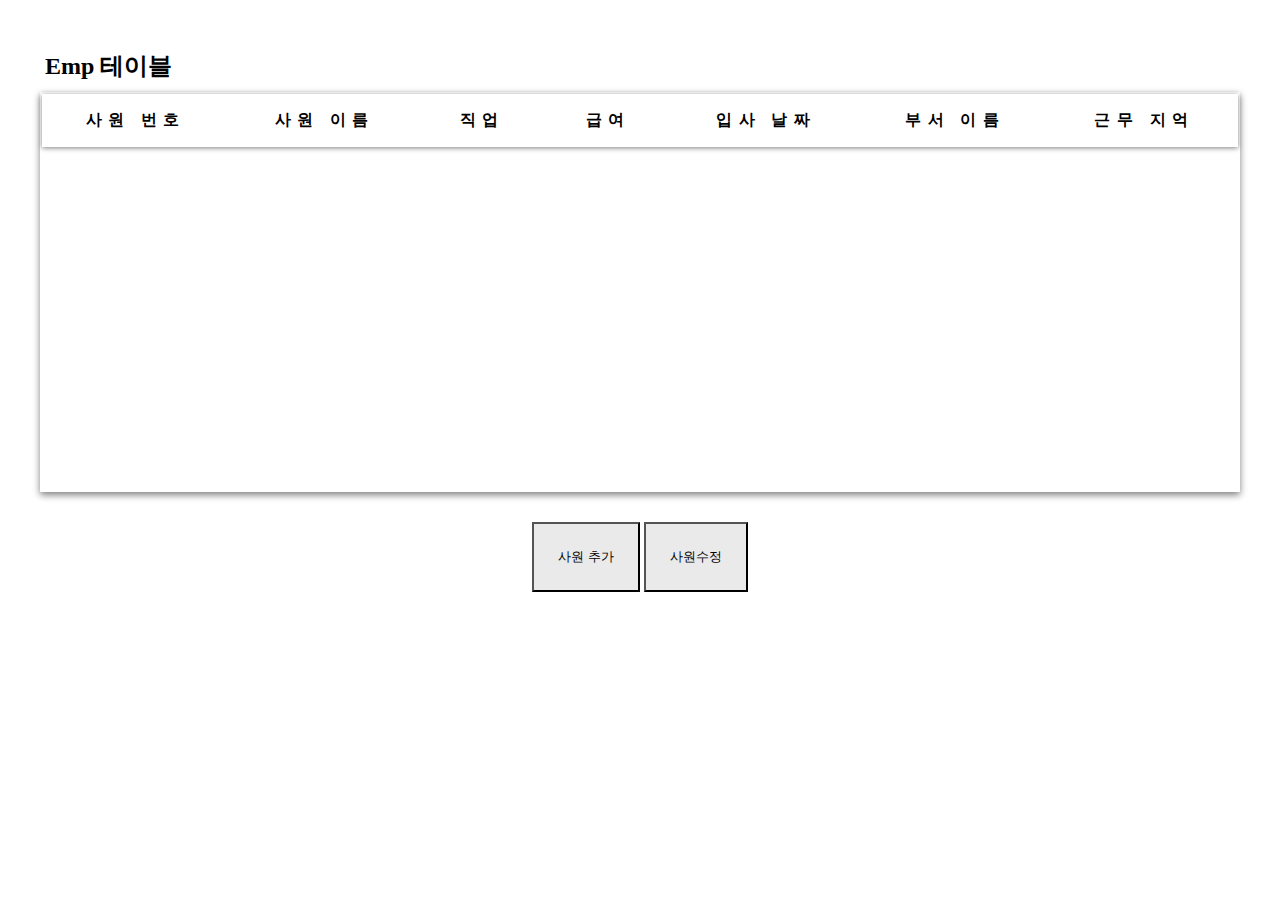
<file: index.html>
<!DOCTYPE html>
<html lang="en">
  <head>
    <meta charset="UTF-8" />
    <meta http-equiv="X-UA-Compatible" content="IE=edge" />
    <meta name="viewport" content="width=device-width, initial-scale=1.0" />
    <title>Document</title>
    <style>
      * {
        margin: 0;
        padding: 0;
        box-sizing: border-box;
      }
      .container {
        width: 1200px;
        margin: 50px auto;
      }
      .emp-table {
        width: 100%;
        height: 400px;
        box-shadow: 0 3px 7px grey;
        background-color: #ffffff;
      }
      tr {
        border: 1px solid #444444;
      }
      tr:nth-child(even) {
        background-color: #eaeaeb;
      }
      thead {
        box-shadow: 0 1px 5px grey;
      }
      th {
        padding: 1rem 2rem;
        letter-spacing: 0.4rem;
        font-size: 16px;
        font-weight: 800;
        text-align: center;
      }
      td {
        font-size: 18px;
        padding: 1rem 2rem;
        text-align: center;
      }
      h2 {
        margin: 10px 5px;
      }
      a {
        cursor: pointer;
      }
      .emp-enroll {
        margin: 30px auto;
        text-align: center;
      }
      .emp-enroll button {
        background-color: #eaeaeb;
        padding: 2%;
        cursor: pointer;
      }
    </style>
  </head>
  <body>
    <div class="container">
      <h2>Emp 테이블</h2>
      <table class="emp-table">
        <thead>
          <tr>
            <th>사원 번호</th>
            <th>사원 이름</th>
            <th>직업</th>
            <th>급여</th>
            <th>입사 날짜</th>
            <th>부서 이름</th>
            <th>근무 지억</th>
          </tr>
        </thead>
        <tbody id="Data"></tbody>
      </table>
      <div class="emp-enroll">
        <button id="btn" type="button">사원 추가</button>
        <button id="btn-Update" type="button">사원수정</button>
      </div>
    </div>
  </body>
  <!-- AjAX는 jquery에 있는 기능(함수) -->
  <script
    src="https://code.jquery.com/jquery-3.6.0.min.js"
    integrity="sha256-/xUj+3OJU5yExlq6GSYGSHk7tPXikynS7ogEvDej/m4="
    crossorigin="anonymous"
  ></script>
  <script>
    //********************************사원 조회 믿 HTML
    $.ajax({
      url: "http://localhost:8080/emp/all",
      type: "GET",
      dataType: "json",
      success: function (response) {
        console.log(response);
        var count = getCount(response); //함수호출
        console.log("부서번호가 30번인 사원 수 카운트 => " + count + "명");
        let html = "";
        for (var i = 0; i < response.length; ++i) {
          html +=
            "<tr><td><a onclick=removeEmp(" +
            response[i].empno +
            ")>" +
            response[i].empno +
            "</a></td><td>" +
            response[i].ename +
            "</td><td>" +
            response[i].job +
            "</td><td>" +
            response[i].sal +
            "</td><td>" +
            response[i].hiredate +
            "</td><td>" +
            response[i].dname +
            "</td><td>" +
            response[i].loc;
          +"</td></tr>";
        }
        $("#Data").append(html);
      },
      error: function (request, status, error) {
        console.log("에러내용은 ===>" + error);
      },
    });
    function removeEmp(empno) {
      //***************************사원 삭제
      if (confirm("정말로 사원을 삭제하겠습니까 ?")) {
        //confirm:타입boolean
        $.ajax({
          url: "http://localhost:8080/emp/empno/" + empno,
          type: "DELETE",
          dataType: "json",
          success: function (response) {
            if (response > 0) {
              location.reload();
            } else {
              alert("삭제X");
            }
          },
        });
      }
    }
    function getCount(response) {
      var count = 0;
      for (var i = 0; i < response.length; ++i) {
        if (response[i].deptno === 30) {
          ++count;
        }
      }
      return count;
    }

    $("#btn").click(function () {
      //**************************사원추가
      let jsonData = {
        ename: "홍길동",
        empno: 8090,
        job: "manager",
        sal: 3000,
        deptno: 20,
      };
      $.ajax({
        url: "http://localhost:8080/emp",
        type: "POST",
        contentType: "application/json", // 보낼 때 json 으로
        dataType: "json", //return값 json
        data: JSON.stringify(jsonData), //JSON.stringify을 안해주면 json을 문자로 인식
        success: function (response) {
          console.log(response);
          location.reload();
        },
      });
    });
    //*********************************************사원수정
    $("#btn-Update").click(function () {
      let jsonData = {
        job: "manager",
        sal: 5000,
      };
      let empno = 7902;
      $.ajax({
        url: "http://localhost:8080/spi/v1/emp/" + empno, //컨트롤러주소
        // url: "http://localhost:8080/spi/v1/emp/" + empno,
        type: "PATCH", //http 메소드 타입(GET,POST,DELETE,PATCH)
        contentType: "application/json", // 서버에게 json 으로 요청
        dataType: "json", //서버의 결과를 json로 응답받는다
        data: JSON.stringify(jsonData), //JSON.stringify을 안해주면 json을 문자로 인식
        success: function (response) {
          console.log(response);
          location.reload();
        },
      });
    });
  </script>
</html>
</file>
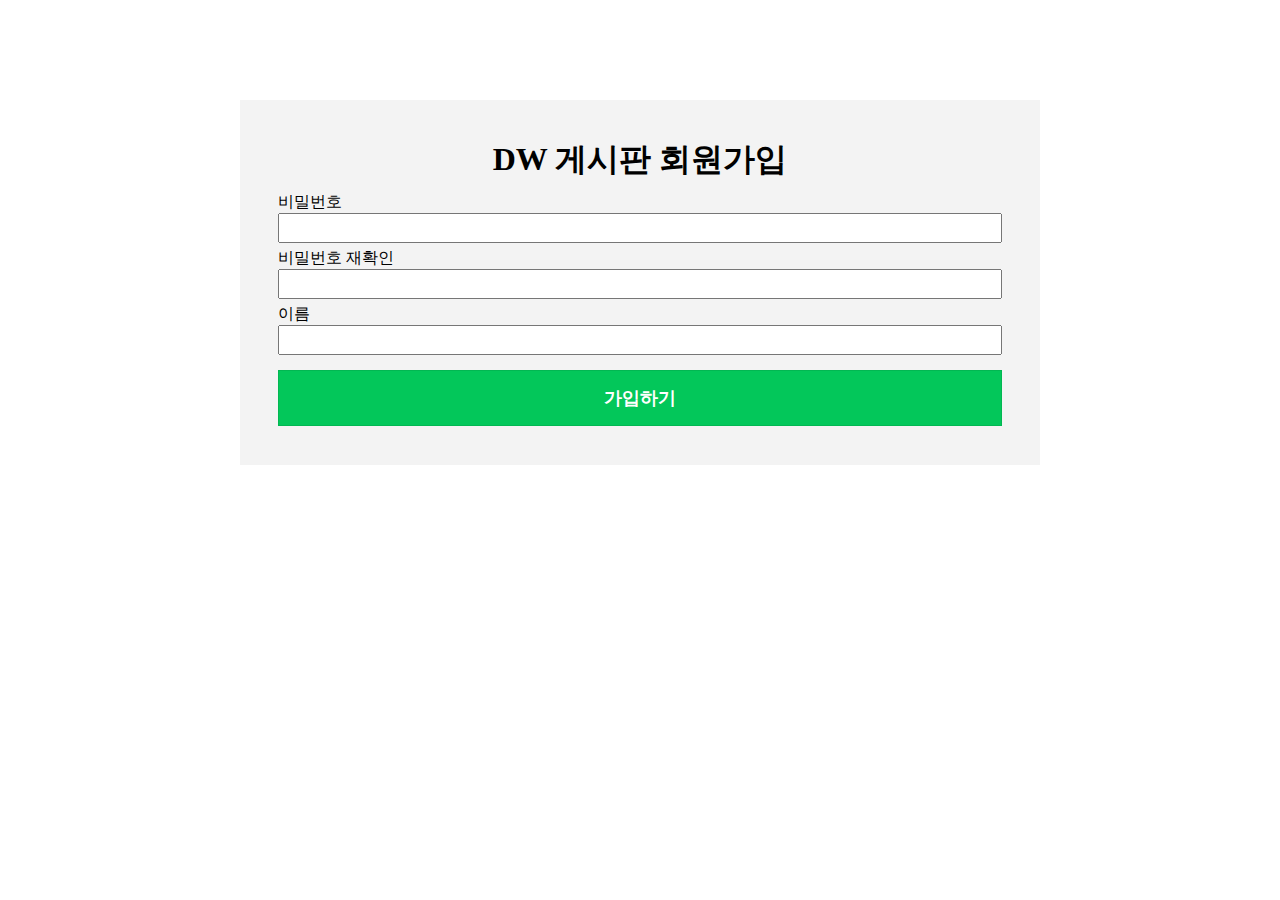
<file: 게시판_프론트/join.html>
<!DOCTYPE html>
<html lang="en">
  <head>
    <meta charset="UTF-8" />
    <meta http-equiv="X-UA-Compatible" content="IE=edge" />
    <meta name="viewport" content="width=device-width, initial-scale=1.0" />
    <title>Document</title>
    <style>
      * {
        margin: 0;
        padding: 0;
        box-sizing: border-box;
      }
      .container {
        margin: 100px auto;
        background: rgba(232, 232, 232, 0.5);
        width: 800px;
        height: auto;
        padding: 3%;
      }
      .container h1 {
        text-align: center;
        margin-bottom: 10px;
      }
      .container input {
        width: 100%;
        height: 30px;
        margin-bottom: 5px;
      }
      .container select {
        width: 100%;
        height: 30px;
        margin-bottom: 5px;
      }
      .row {
        display: flex;
        justify-content: space-between;
        margin-bottom: 5px;
      }
      .row input {
        flex-basis: 30%;
      }
      .row select {
        flex-basis: 30%;
      }
      button {
        color: #fff;
        border: solid 1px rgba(0, 0, 0, 0.08);
        background-color: #03c75a;
        width: 100%;
        padding: 15px 0 15px;
        margin-top: 10px;
        font-size: 18px;
        font-weight: 700;
        text-align: center;
        cursor: pointer;
      }
    </style>
  </head>
  <body>
    <div class="container">
      <h1>DW 게시판 회원가입</h1>
      <label for="password">비밀번호</label>
      <input id="password" type="password" />
      <label for="rePassword">비밀번호 재확인</label>
      <input id="rePassword" type="password" />
      <label for="userName">이름</label>
      <input id="userName" type="text" />
      <button type="button" onclick="join()">가입하기</button>
    </div>
    <script
      src="https://code.jquery.com/jquery-3.6.0.min.js"
      integrity="sha256-/xUj+3OJU5yExlq6GSYGSHk7tPXikynS7ogEvDej/m4="
      crossorigin="anonymous"
    ></script>
    <script>
      function join(){
        var password = $('#password').val();
        var rePassword = $('#rePassword').val()
        var userName = $('#userName').val();
        //빈칸체크
        if(password === ' '||rePassword === ''|| userName ===''){
          alert('양식을 모두 적어주세요');
          return false;
        }
        //비밀번호와 재확인 같은지 확인
        if(password !== rePassword){
          alert('입력란 비밀번호가 다릅니다.');
          $('#rePassword').focus();
          return false;
        }
        //API서버에 전송할 json 생성
        var jsonData = {  
          studentsName : userName,
          studentsPassword : password
        }
        //AJAX세팅  
        $.ajax({
          url : "http://localhost:8080/api/v1/students",
          type : "POST",
          contentType : "application/json",//서버에 json타입으로 요청
          dataType : "json",//서버결과 json으로요청
          data : JSON.stringify(jsonData),
          success : function(reponse){
            console.log(reponse)
            if(reponse > 0){
              alert('회원가입이 완료되었습니다');
            }
          } 
        });
      }
    </script>
  </body>
</html>
</file>
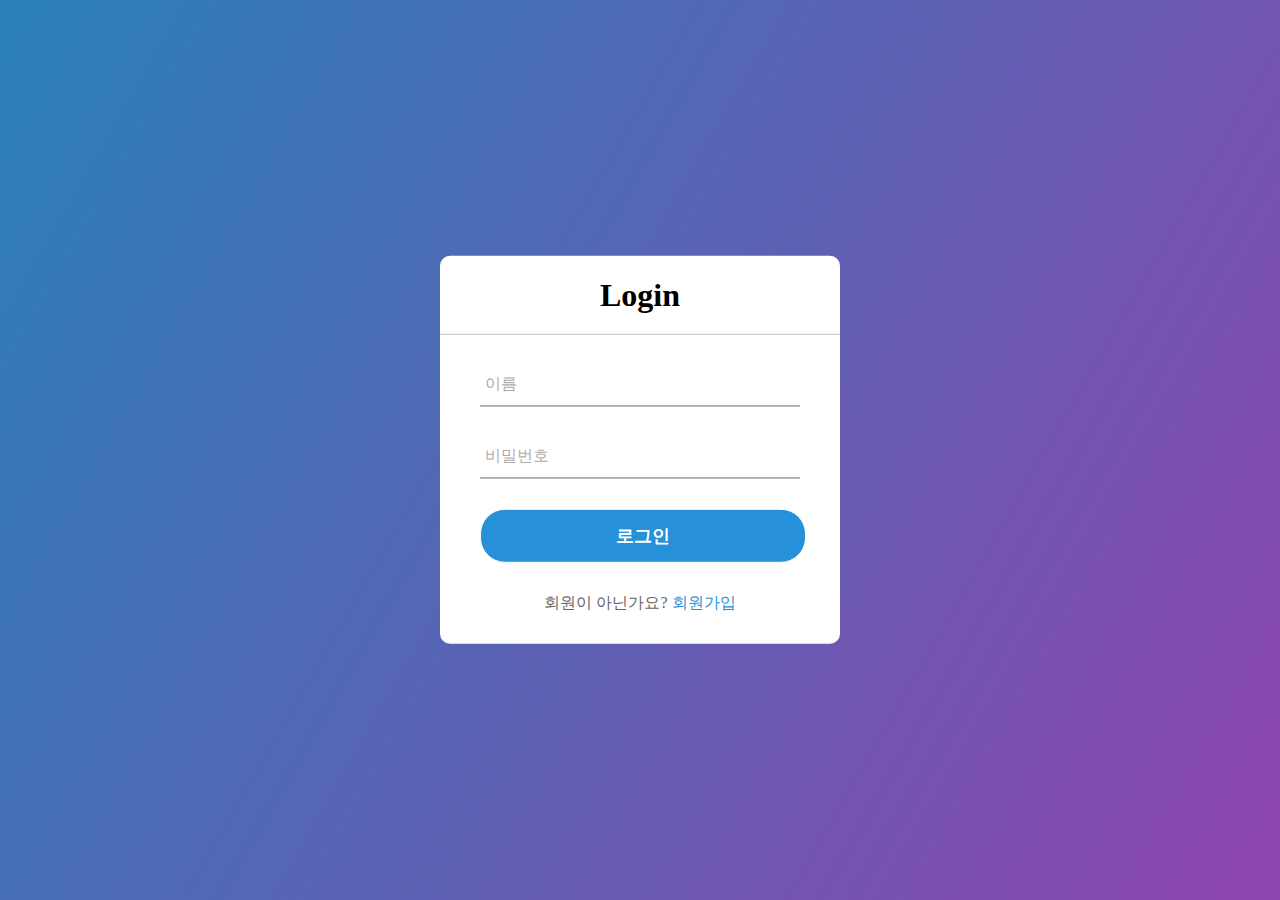
<file: 게시판_프론트/login.html>
<!DOCTYPE html>
<html lang="en">
  <head>
    <meta charset="UTF-8" />
    <meta http-equiv="X-UA-Compatible" content="IE=edge" />
    <meta name="viewport" content="width=device-width, initial-scale=1.0" />
    <link rel="stylesheet" href="style.css" />
    <title>게시판 로그인</title>
  </head>
  <body>
    <div class="container">
      <h1>Login</h1>
      <div class="login-form">
        <div class="txt-field">
          <input id="userId" type="text" required />
          <label>이름</label>
        </div>
        <div class="txt-field">
          <input id="userPassword" type="password" required />
          <label>비밀번호</label>
        </div>
        <input class="login-btn" type="butten" value="로그인" />
        <div class="signup-link">회원이 아닌가요? <a href="join.html">회원가입</a></div>
      </div>
    </div>
    <script
      src="https://code.jquery.com/jquery-3.6.0.min.js"
      integrity="sha256-/xUj+3OJU5yExlq6GSYGSHk7tPXikynS7ogEvDej/m4="
      crossorigin="anonymous"
    ></script>
    <script>
      $('.login-btn').click(function(){
        var userId = $('#userId').val().trim();
        var userPassword = $('#userPassword').val().trim();
        if(userId === ''){
          alert('정보를 입력 해주세요.')
          $('#userId').focus();
          return false;
        }
        if(userPassword === ''){
          alert('정보를 입력 해주세요.')
          $('#userPassword').focus();
          return false;
        }
        var jsonData = {
          studentsName : userId,
          studentsPassword : userPassword
        }
        $.ajax({
          url : "http://localhost:8080/api/v1/login",
          type : "POST",
          contentType : "application/json",//서버에 json타입으로 요청
          dataType : "json",//서버결과 json으로요청
          data : JSON.stringify(jsonData),
          success : function(reponse){
            if(reponse){
              location.href = 'board/index.html';
            }else{
              alert('비밀번호 혹은 이름이 틀렸습니다.')
            }
          } 
        })
      })
   </script>
  </body>
</html>
</file>
<file: 게시판_프론트/style.css>
body {
  margin: 0;
  padding: 0;
  background: linear-gradient(120deg, #2980b9, #8e44ad);
  height: 100vh;
  overflow: hidden;
  box-sizing: border-box;
}

.container {
  position: absolute;
  top: 50%;
  left: 50%;
  transform: translate(-50%, -50%);
  width: 400px;
  background: white;
  border-radius: 10px;
}

.container h1 {
  text-align: center;
  padding: 0 0 20px 0;
  border-bottom: 1px solid silver;
}

.login-form {
  padding: 0 40px;
}

.txt-field {
  position: relative;
  border-bottom: 2px solid #adadad;
  margin: 30px 0;
}

.txt-field input {
  width: 100%;
  padding: 0 5px;
  height: 40px;
  font-size: 16px;
  border: none;
  outline: none;
}

.txt-field input:focus ~ label,
.txt-field input:valid ~ label {
  top: -5px;
  color: #2691d9;
  transition: 0.5s;
  font-size: 13px;
}

.txt-field label {
  position: absolute;
  top: 50%;
  left: 5px;
  color: #adadad;
  transform: translateY(-50%);
  font-size: 16px;
  pointer-events: none;
}

.pass {
  margin: -5px 0 20px 5px;
  color: #a6a6a6;
  cursor: pointer;
}

.pass:hover {
  text-decoration: underline;
}

.login-btn {
  width: 100%;
  height: 50px;
  border: 1px solid;
  background: #2691d9;
  border-radius: 25px;
  font-size: 18px;
  text-align: center;
  color: white;
  font-weight: 700;
  cursor: pointer;
  outline: none;
}

.signup-link {
  margin: 30px 0;
  text-align: center;
  font-size: 16px;
  color: #666666;
}

.signup-link a {
  color: #2691d9;
  text-decoration: none;
}

.signup-link a:hover {
  text-decoration: underline;
}
</file>
